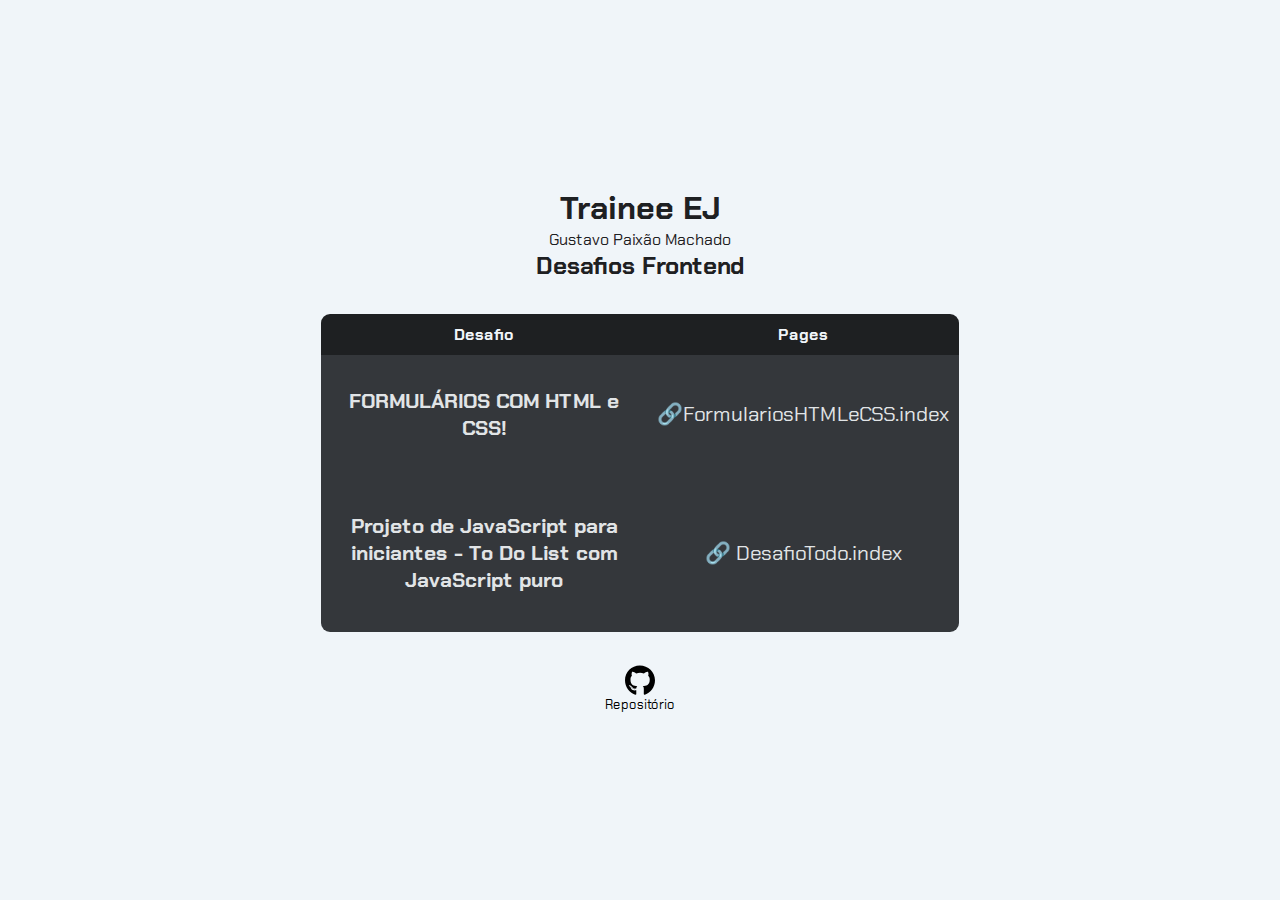
<file: index.html>
<!DOCTYPE html>
<html lang="en">
  <head>
    <meta charset="UTF-8" />
    <meta http-equiv="X-UA-Compatible" content="IE=edge" />
    <meta name="viewport" content="width=device-width, initial-scale=1.0" />
    <title>Frontend - EJ_Gustavo Machado</title>
    <link rel="stylesheet" href="style.css" />
    <link rel="shortcut icon" href="./src/ejPNG.ico" type="image/x-icon" />
  </head>
  <body>
    <header>
      <h1>Trainee EJ</h1>
      <p>Gustavo Paixão Machado</p>
      <h2>Desafios Frontend</h2>
    </header>
    <div class="container">
      <main>
        <table>
          <thead>
            <tr>
              <th>Desafio</th>
              <th>Pages</th>
            </tr>
          </thead>
          <tbody>
            <tr>
              <td><strong>FORMULÁRIOS COM HTML e CSS!</strong></td>
              <td class="linkPages">
                <a href="./FormulariosHTMLeCSS/index.html">🔗FormulariosHTMLeCSS.index</a
                >
              </td>
            </tr>
            <tr>
              <td>
                <strong
                  >Projeto de JavaScript para iniciantes - To Do List com
                  JavaScript puro</strong
                >
              </td>
              <td class="linkPages">
                <a href="./ToDoListJavaScript/index.html">🔗 DesafioTodo.index</a>
              </td>
            </tr>
          </tbody>
        </table>
      </main>
    </div>

    <footer>
      <a href="https://github.com/machadogustavo/EJ_GustavoMachado"
        ><svg xmlns="http://www.w3.org/2000/svg" viewBox="0 0 496 512">
          <!--! Font Awesome Pro 6.4.0 by @fontawesome - https://fontawesome.com License - https://fontawesome.com/license (Commercial License) Copyright 2023 Fonticons, Inc. -->
          <path
            d="M165.9 397.4c0 2-2.3 3.6-5.2 3.6-3.3.3-5.6-1.3-5.6-3.6 0-2 2.3-3.6 5.2-3.6 3-.3 5.6 1.3 5.6 3.6zm-31.1-4.5c-.7 2 1.3 4.3 4.3 4.9 2.6 1 5.6 0 6.2-2s-1.3-4.3-4.3-5.2c-2.6-.7-5.5.3-6.2 2.3zm44.2-1.7c-2.9.7-4.9 2.6-4.6 4.9.3 2 2.9 3.3 5.9 2.6 2.9-.7 4.9-2.6 4.6-4.6-.3-1.9-3-3.2-5.9-2.9zM244.8 8C106.1 8 0 113.3 0 252c0 110.9 69.8 205.8 169.5 239.2 12.8 2.3 17.3-5.6 17.3-12.1 0-6.2-.3-40.4-.3-61.4 0 0-70 15-84.7-29.8 0 0-11.4-29.1-27.8-36.6 0 0-22.9-15.7 1.6-15.4 0 0 24.9 2 38.6 25.8 21.9 38.6 58.6 27.5 72.9 20.9 2.3-16 8.8-27.1 16-33.7-55.9-6.2-112.3-14.3-112.3-110.5 0-27.5 7.6-41.3 23.6-58.9-2.6-6.5-11.1-33.3 2.6-67.9 20.9-6.5 69 27 69 27 20-5.6 41.5-8.5 62.8-8.5s42.8 2.9 62.8 8.5c0 0 48.1-33.6 69-27 13.7 34.7 5.2 61.4 2.6 67.9 16 17.7 25.8 31.5 25.8 58.9 0 96.5-58.9 104.2-114.8 110.5 9.2 7.9 17 22.9 17 46.4 0 33.7-.3 75.4-.3 83.6 0 6.5 4.6 14.4 17.3 12.1C428.2 457.8 496 362.9 496 252 496 113.3 383.5 8 244.8 8zM97.2 352.9c-1.3 1-1 3.3.7 5.2 1.6 1.6 3.9 2.3 5.2 1 1.3-1 1-3.3-.7-5.2-1.6-1.6-3.9-2.3-5.2-1zm-10.8-8.1c-.7 1.3.3 2.9 2.3 3.9 1.6 1 3.6.7 4.3-.7.7-1.3-.3-2.9-2.3-3.9-2-.6-3.6-.3-4.3.7zm32.4 35.6c-1.6 1.3-1 4.3 1.3 6.2 2.3 2.3 5.2 2.6 6.5 1 1.3-1.3.7-4.3-1.3-6.2-2.2-2.3-5.2-2.6-6.5-1zm-11.4-14.7c-1.6 1-1.6 3.6 0 5.9 1.6 2.3 4.3 3.3 5.6 2.3 1.6-1.3 1.6-3.9 0-6.2-1.4-2.3-4-3.3-5.6-2z"
          />
        </svg>
        <p>Repositório</p></a
      >
    </footer>
  </body>
</html>
</file>
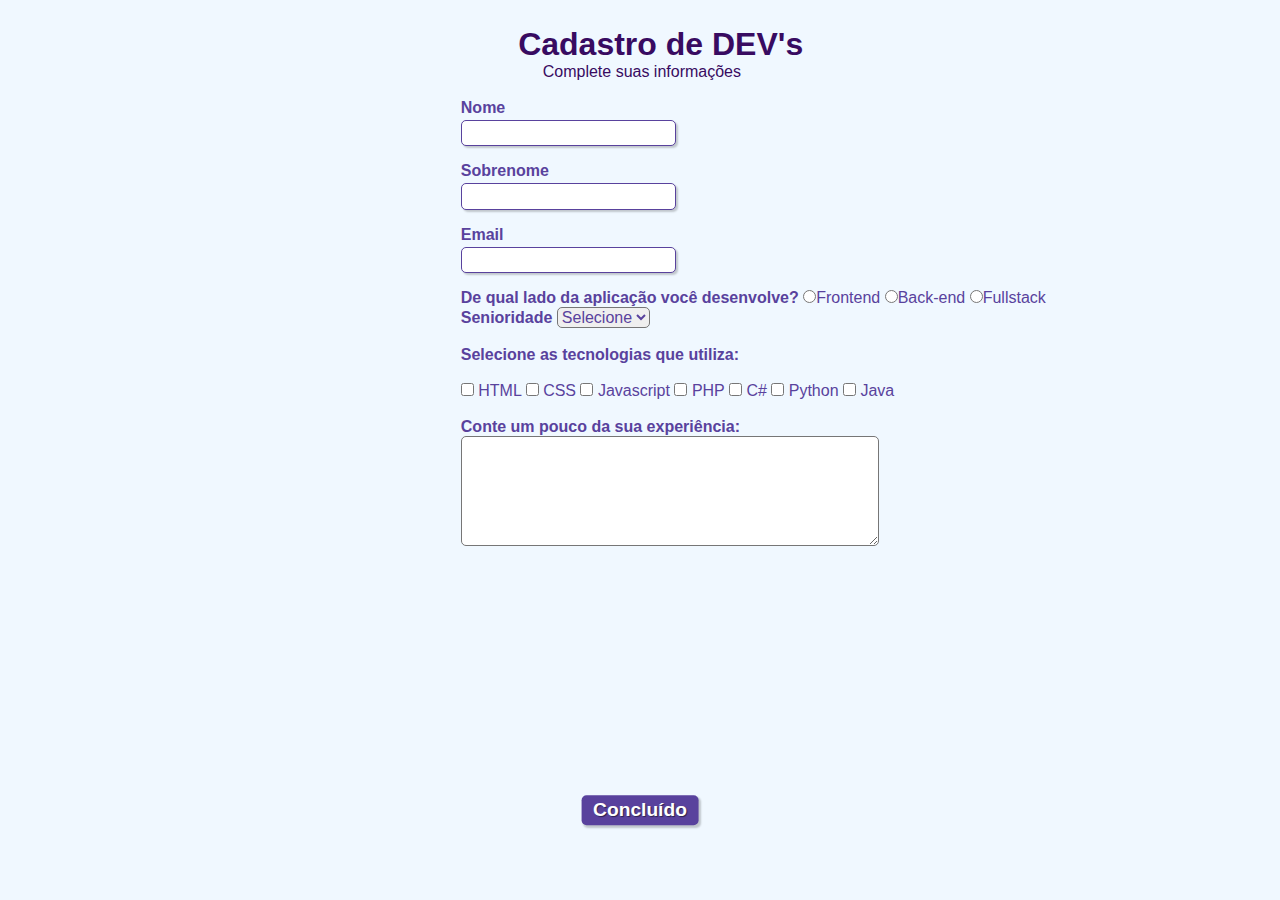
<file: FormulariosHTMLeCSS/index.html>
<!DOCTYPE html>
<html lang="en">
  <head>
    <meta charset="UTF-8" />
    <meta http-equiv="X-UA-Compatible" content="IE=edge" />
    <meta name="viewport" content="width=device-width, initial-scale=1.0" />
    <link rel="stylesheet" href="style.css" />
    <title>Formulários Com HTML e CSS!</title>
  </head>
  <body>
    <div>
      <h1 id="titulo">Cadastro de DEV's</h1>
      <p id="subtitulo">Complete suas informações</p>
      <br />
    </div>

    <form>
      <fieldset class="grupo">
        <div class="campo">
          <label for="nome"><strong>Nome</strong></label>
          <input type="text" name="nome" id="nome" required />
        </div>

        <div class="campo">
          <label for="sobrenome"><strong>Sobrenome</strong></label>
          <input type="text" name="sobrenome" id="sobrenome" required />
        </div>

        <div class="campo">
          <label for="email"><strong>Email</strong></label>
          <input type="email" name="email" id="email" required />
        </div>
      </fieldset>
      <div class="grupo">
        <label
          ><strong>De qual lado da aplicação você desenvolve?</strong></label
        >
        <label>
          <input type="radio" name="devweb" value="Frontend" />Frontend
        </label>
        <label>
          <input type="radio" name="backend" value="Back-end" />Back-end
        </label>
        <label>
          <input type="radio" name="fullstack" value="Fullstack" />Fullstack
        </label>
      </div>

      <div class="grupo">
        <label for="senioridade"><strong>Senioridade</strong></label>
        <select name="senioridade" id="senioridade">
          <option selected disabled value="">Selecione</option>
          <option>Junior</option>
          <option>Pleno</option>
          <option>Sênior</option>
        </select>
      </div>
      <br />

      <fieldset class="grupo">
        <div id="check">
          <label><strong>Selecione as tecnologias que utiliza:</strong></label
          ><br /><br />
          <input
            type="checkbox"
            id="tecnologia1"
            nome="tecnologia1"
            value="HTML"
          />
          <label for="tecnologia1">HTML</label>
          <input
            type="checkbox"
            id="tecnologia2"
            nome="tecnologia2"
            value="CSS"
          />
          <label for="tecnologia2">CSS</label>
          <input
            type="checkbox"
            id="tecnologia3"
            nome="tecnologia3"
            value="Javascript"
          />
          <label for="tecnologia3">Javascript</label>
          <input
            type="checkbox"
            id="tecnologia4"
            nome="tecnologia4"
            value="PHP"
          />
          <label for="tecnologia4">PHP</label>
          <input
            type="checkbox"
            id="tecnologia5"
            nome="tecnologia5"
            value="C#"
          />
          <label for="tecnologia5">C#</label>
          <input
            type="checkbox"
            id="tecnologia6"
            nome="tecnologia6"
            value="Python"
          />
          <label for="tecnologia6">Python</label>
          <input
            type="checkbox"
            id="tecnologia7"
            nome="tecnologia7"
            value="Java"
          />
          <label for="tecnologia7">Java</label>
        </div>
      </fieldset>

      <div class="grupo">
        <br />
        <label><strong>Conte um pouco da sua experiência:</strong></label
        ><br />
        <textarea
          name="textoexperiencia"
          id="textoexperiencia"
          rows="6"
        ></textarea>
      </div>

      <button class="botao" type="submit"><strong>Concluído</strong></button>
    </form>
  </body>
</html>
</file>
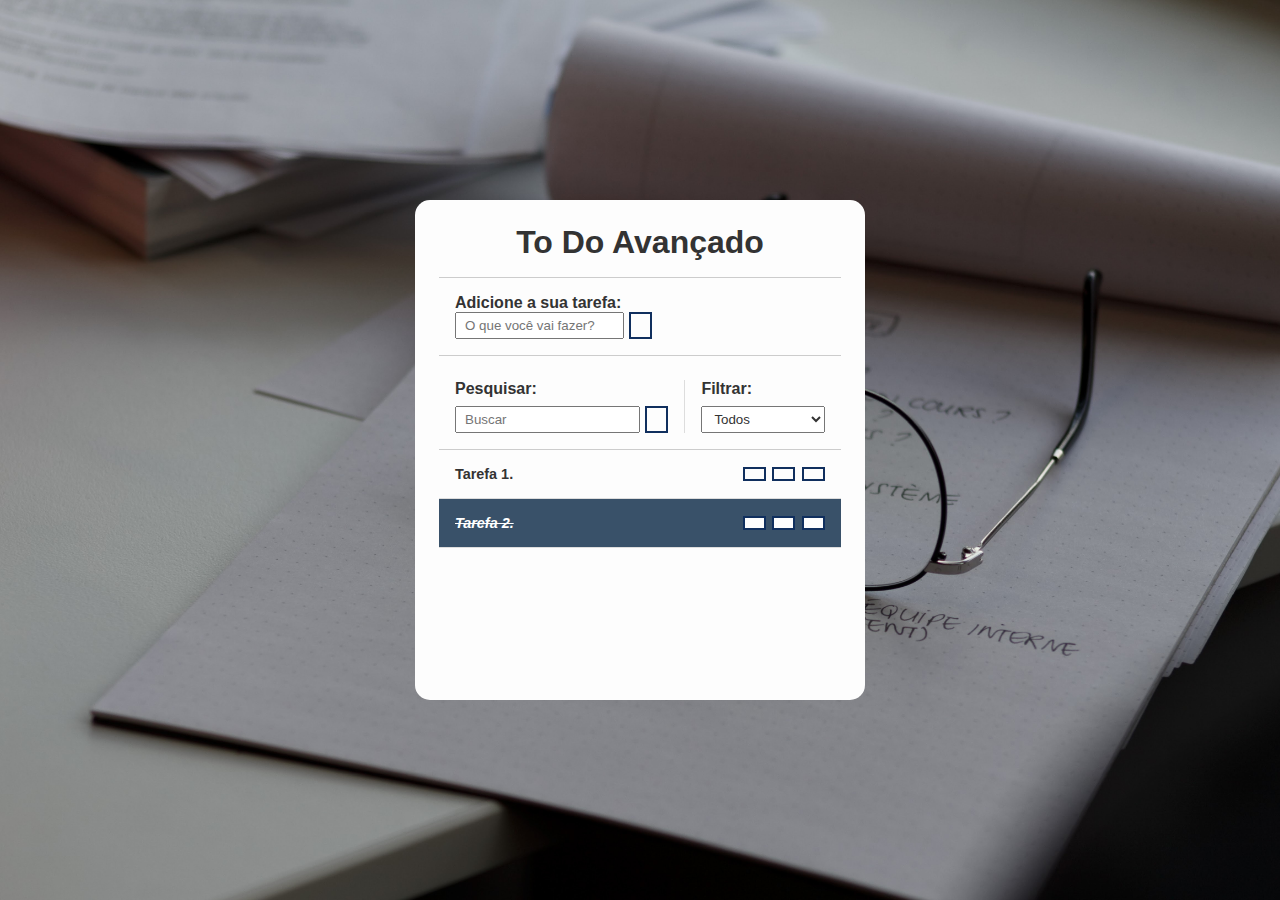
<file: ToDoListJavaScript/index.html>
<!DOCTYPE html>
<html lang="en">
  <head>
    <meta charset="UTF-8" />
    <meta http-equiv="X-UA-Compatible" content="IE=edge" />
    <meta name="viewport" content="width=device-width, initial-scale=1.0" />
    <title>To Do Avançado</title>

    <link rel="stylesheet" href="./css/style.css" />
    <link
      rel="stylesheet"
      href="https://cdnjs.cloudflare.com/ajax/libs/font-awesome/6.4.0/css/all.min.css"
      integrity="sha512-iecdLmaskl7CVkqkXNQ/ZH/XLlvWZOJyj7Yy7tcenmpD1ypASozpmT/E0iPtmFIB46ZmdtAc9eNBvH0H/ZpiBw=="
      crossorigin="anonymous"
      referrerpolicy="no-referrer"
    />
    <script src="./js/script.js" defer></script>
  </head>
  <body>
    <div class="todo-container">
      <header><h1>To Do Avançado</h1></header>
      <form id="todo-form">
        <p>Adicione a sua tarefa:</p>
        <div class="form-control">
          <input
            type="text"
            name="todo-input"
            id="todo-input"
            placeholder="O que você vai fazer?"
          />
          <button type="submit">
            <i class="fa-thin fa-plus"></i>
          </button>
        </div>
      </form>

      <form id="edit-form" class="hide">
        <p>Edite a sua tarefa:</p>
        <div class="form-control">
          <input type="text" name="edit-input" id="edit-input" />
          <button type="submit">
            <i class="fa-solid fa-check-double"></i>
          </button>
        </div>
        <button id="cancel-edit-btn">Cancelar</button>
      </form>
      <div id="toolbar">
        <id id="search">
          <h4>Pesquisar:</h4>
          <form>
            <input
              type="text"
              name="search-input"
              id="search-input"
              placeholder="Buscar"
            />
            <button id="erase-button">
              <i class="fa-solid fa-delete-left"></i>
            </button>
          </form>
        </id>
      

      <div id="filter">
        <h4>Filtrar:</h4>
        <select name="filter-select" id="filter-select">
            <option value="all">Todos</option>
            <option value="done">Feitos</option>
            <option value="todo">A fazer</option>
        </select>
      </div>
    </div>
      <div id="todo-list">
        <div class="todo">
            <h3>Tarefa 1.</h3>
            <button class="finish-todo">
                <i class="fa-solid fa-check"></i>
            </button>
            <button class="edit-todo">
                <i class="fa-solid fa-pen"></i>
            </button>
            <button class="remove-todo">
                <i class="fa-solid fa-xmark"></i>
            </button>
        </div>
        <div class="todo done">
            <h3>Tarefa 2.</h3>
            <button class="finish-todo">
                <i class="fa-solid fa-check"></i>
            </button>
            <button class="edit-todo">
                <i class="fa-solid fa-pen"></i>
            </button>
            <button class="remove-todo">
                <i class="fa-solid fa-xmark"></i>
            </button>
        </div>
      </div>
    </div>
  </body>
</html>
</file>
<file: style.css>
@import url("https://fonts.googleapis.com/css2?family=Chakra+Petch:wght@300;400;600;700&family=Cormorant+Garamond:ital,wght@0,300;0,400;0,500;0,600;0,700;1,300;1,400;1,500;1,600;1,700&display=swap");

* {
  margin: 0;
  padding: 0;
  box-sizing: border-box;
  font-family: monospace;
  text-decoration: none;
  font-family: "Chakra Petch", sans-serif;
  color: inherit;
}

body {
  display: flex;
  flex-direction: column;
  align-items: center;
  justify-content: center;
  align-content: center;
  width: 100%;
  height: 100vh;
  background-color: #F0F5F9;
}

header {
  color: #1E2022;
  text-align: center;
}

table {
  width: 40rem;
  height: 20rem;
  text-align: center;
  border-collapse: collapse;
  padding: 5px;
  border-radius: 2rem;
  border: 1px solid black;
  border-radius: 10px;
  overflow: hidden;
}

main {
  margin: 2em 2em;
}

main table th {
  padding: 10px;
  background: #1E2022;
  text-align: center;
  color: #F0F5F9;
}
main table td {
  font-size: 1.3rem;
  padding: 10px;
  background-color: #34373b;
  color: #e1e4e6;
}

main table tbody tr span {
  font-size: 2rem;
}

footer a {
  display: flex;
  flex-direction: column;
  align-items: center;
}

footer a p {
  font-size: 0.8rem;
}

footer svg {
  width: 30px;
}
</file>
<file: FormulariosHTMLeCSS/style.css>
* {
  margin: 0;
  padding: 0;
}

#titulo {
  font-family: sans-serif;
  color: #380b61;
  margin-left: 7%;
}

#subtitulo {
  font-family: sans-serif;
  margin-left: 10%;
  color: #380B61;
}

fieldset {
  border: 0;
}

body {
  background-color: #f0f8ff;
  font-family: sans-serif;
  font-size: 1em;
  color: #59429d;
  margin-left: 36%;
  margin-top: 2%;
  justify-content: center;
}

input,
select,
textarea,
button {
    font-family: sans-serif;
    font-size: 1em;
    color: #59429d;
    border-radius: 5px;
}

.grupo:before, .grupo:after {
    display: table;
}

.grupo:after {
    clear: both;
}

.campo {
  margin-bottom: 1em;
}

.campo label {
  margin-bottom: 0.2em;
  color: #59429d;
  display: block;
}

fieldset .grupo .campo {
  float: left;
  margin-right: 1em;
}

.campo input[type="text"],
.campo input[type="email"],
.campo select,
.campo textarea {
    padding: 0.2em;
    border: 1px solid #59429d;
    box-shadow: 2px 2px 2px rgba(0,0,0,0.2);
    display: block;
}

.campo select option {
  padding-right: 1em;
}

.campo input:focus,
.campo select:focus,
.campo textarea:focus {
  background: #e0e0f8;
}

.botao {
    font-size: 1.2em;
    background: #59429d;
    border: 0;
    margin-bottom: 1em;
    color: #ffffff;
    padding: 0.2em 0.6em;
    box-shadow: 2px 2px 2px rgba(0,0,0,0.2);
    text-shadow: 1px 1px 1px rgba(0,0,0,0.5);
    position: absolute;
    top: 90%;
    left: 50%;
    margin-right: -50%;
    transform: translate(-50%, -50%)
}

.botao,
select {
  cursor: pointer;
}

.botao:hover {
    background: #CCBBFF;
    box-shadow: inset 2px 2px 2px rgba(0,0,0,0.2);
    text-shadow: none;
}

#check {
  display: inline-block;
}

textarea {
    width: 26em;
}
</file>
<file: ToDoListJavaScript/css/style.css>
* {
  margin: 0;
  padding: 0;
  font-family: Helvetica;
  color: #333;
  box-sizing: border-box;
}

body {
  background-image: url("../img/background.jpg");
  background-position: center;
  background-size: cover;
  background-repeat: no-repeat;
  height: 100vh;
  display: flex;
  align-items: center;
  justify-content: center;
}

button {
  background-color: #fdfdfd;
  color: #102f5e;
  border: 2px solid #102f5e;
  padding: 0.3rem 0.6rem;
  font-size: 1rem;
  cursor: pointer;
  display: flex;
  justify-content: center;
  align-items: center;
  transition: 0.4s;
}

button:hover {
  background-color: #102f5e;
  color: #fff;
}

button:hover > i {
  color: #fff;
}

button i {
  color: #102f5e;
  font-weight: bold;
  pointer-events: none;
}

input,
select {
  padding: 0.25rem 0.5rem;
}
.hide {
  display: none;
}

.todo-container {
  width: 450px;
  min-height: 500px;
  background-color: #fdfdfd;
  padding: 1.5rem;
  border-radius: 15px;
}

.todo-container header {
  text-align: center;
  padding: 0 1rem 1rem;
  border-bottom: 1px solid #ccc;
}

#todo-form,
#edit-form {
  padding: 1rem;
  border-bottom: 1px solid #ccc;
}

#todo-form,
#edit-form {
  margin-bottom: 0.5rem;
  font-weight: bold;
}

.form-control {
  display: flex;
}

.form-control input {
  margin-right: 0.3rem;
}

#cancel-edit-btn {
  margin-top: 1rem;
}

#toolbar {
  padding: 1rem;
  border-bottom: 1px solid #ccc;
  display: flex;
}

#toolbar h4 {
  margin-bottom: 0.5rem;
}

#search {
  border-right: 1px solid #ddd;
  padding-right: 1rem;
  margin-right: 1rem;
  width: 65%;
  display: flex;
  flex-direction: column;
}

#search form {
  display: flex;
}

#search input {
  width: 100%;
  margin-right: 0.3rem;
}

#filter {
  width: 35%;
  display: flex;
  flex-direction: column;
}

#filter select {
  flex: 1;
}

.todo {
  display: flex;
  justify-content: space-around;
  align-items: center;
  padding: 1rem;
  border-bottom: 1px solid #ddd;
  transition: 0.3s;
}

.todo h3 {
  flex: 1;
  font-size: 0.9rem;
}

.todo button {
  margin-left: 0.4rem;
}

.done {
  background-color: #395169;
}

.done h3 {
  color: #fff;
  text-decoration: line-through;
  font-style: italic;
}
</file>
